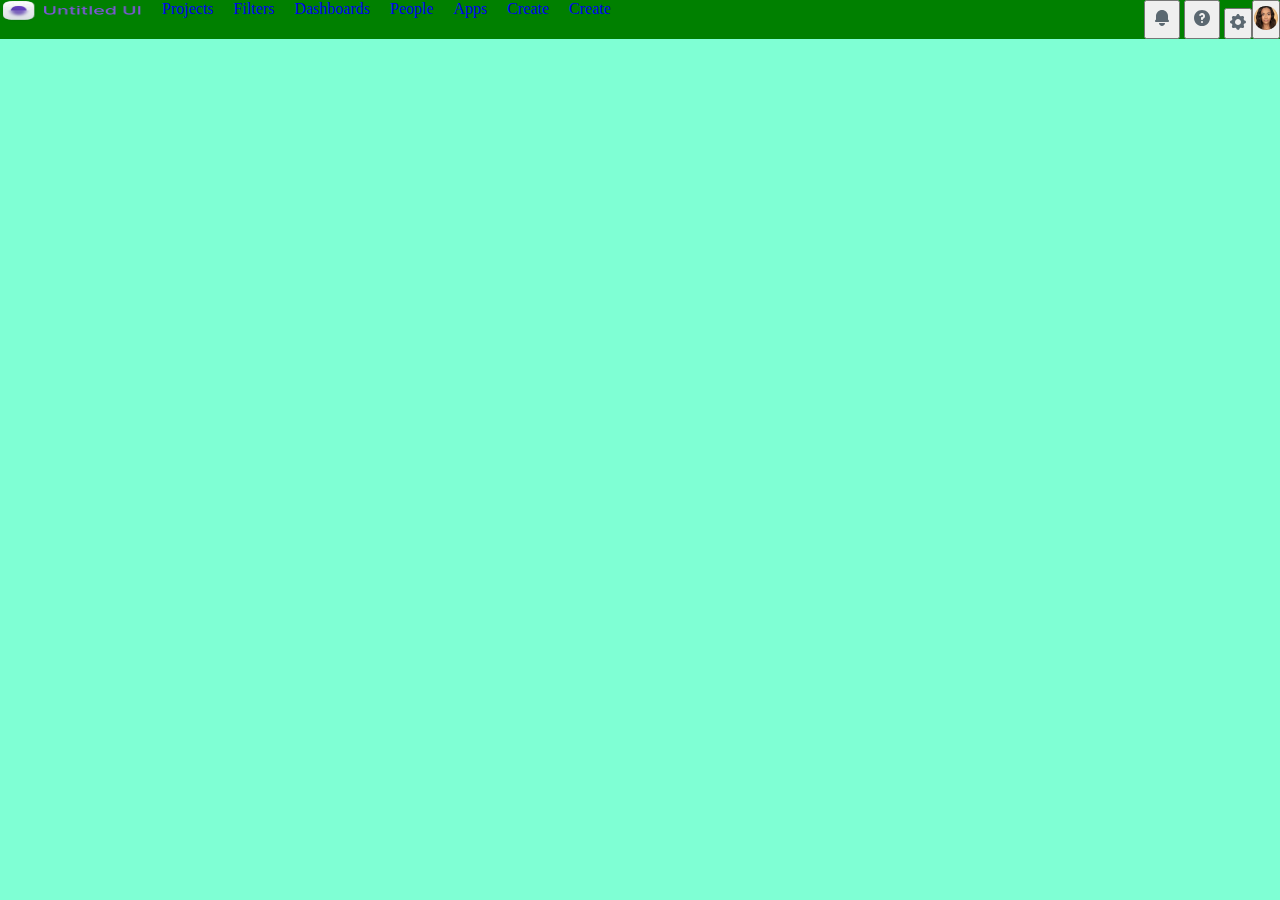
<file: lesson1/index.html>
<!DOCTYPE html>
<html lang="en">
  <head>
    <meta charset="UTF-8" />
    <meta name="viewport" content="width=device-width, initial-scale=1.0" />
    <title>Document</title>
    <link rel="stylesheet" href="./css/style.css" />
  </head>
  <body>
    <header class="header">
      <div class="header-logo">
        <a href="/">
          <img src="./img/Logo.png" alt="Logo" width="142" height="22" />
        </a>
        <nav class="header-menu">
          <ul class="header-menu-list">
            <li class="header-menu-item">
              <a class="header-menu-link" href="/">Projects</a>
            </li>
            <li class="header-menu-item">
              <a class="header-menu-link" href="/">Filters</a>
            </li>
            <li class="header-menu-item">
              <a class="header-menu-link" href="/">Dashboards</a>
            </li>
            <li class="header-menu-item">
              <a class="header-menu-link" href="/">People</a>
            </li>
            <li class="header-menu-item">
              <a class="header-menu-link" href="/">Apps</a>
            </li>
            <li class="header-menu-item">
              <a class="header-menu-link" href="/">Create</a>
            </li>
            <li class="header-menu-item">
              <a class="header-menu-link" href="/">Create</a>
            </li>
          </ul>
        </nav>
      </div>
      <div class="header-icons">
        <div class="icons">
          <button>
            <img src="./img/ring.svg" alt="ring" />
          </button>
          <button>
            <img src="./img/question.svg" alt="question" />
          </button>
          <button>
            <img src="./img/settings.svg" alt="settings" />
          </button>
        </div>
        <button class="profile">
          <img src="./img/profile.png" alt="profile" />
        </button>
      </div>
    </header>
    <!-- <div class="container">
      <div class="person">
        <div class="name">Имя</div>
        <div class="surname">Фамилия</div>
        <div class="age">возраст</div>
      </div>
    </div> -->
  </body>
</html>
</file>
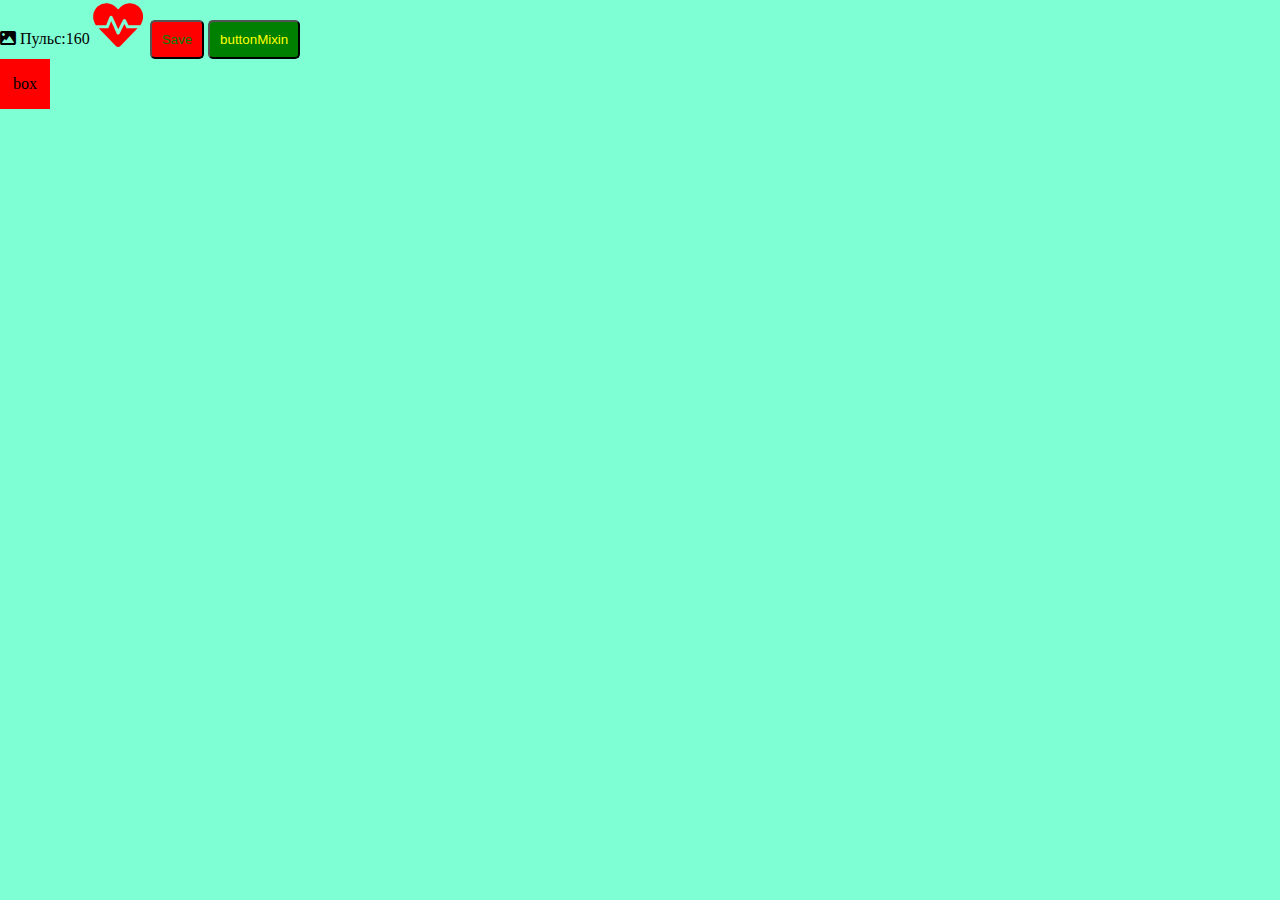
<file: lesson2/index.html>
<!DOCTYPE html>
<html lang="en">
  <head>
    <meta charset="UTF-8" />
    <meta name="viewport" content="width=device-width, initial-scale=1.0" />
    <title>Document</title>
    <link rel="stylesheet" href="./css/style.css" />
    <link
      rel="stylesheet"
      href="https://cdnjs.cloudflare.com/ajax/libs/font-awesome/6.0.0/css/all.min.css"
    />
  </head>
  <body>
    <i class="fa-solid fa-image"></i>
    Пульс:160<i class="fa-solid fa-heart-pulse"></i>

    <button class="button">Save</button>
    <button class="buttonMixin">buttonMixin</button>
    <div class="box">box</div>
  </body>
</html>
</file>
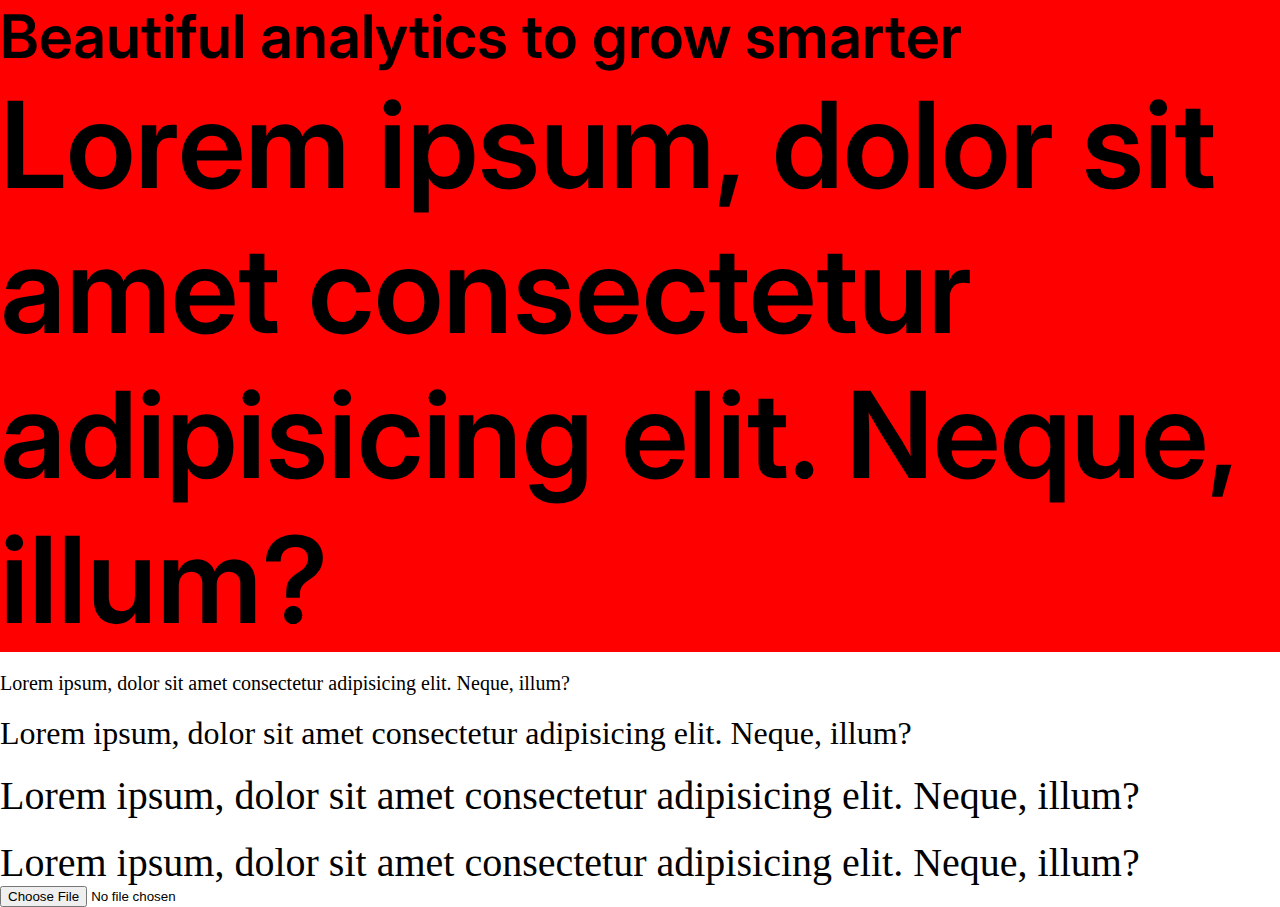
<file: lesson4/index.html>
<!DOCTYPE html>
<html lang="en">
  <head>
    <meta charset="UTF-8" />
    <meta name="viewport" content="width=device-width, initial-scale=1.0" />
    <title>Document</title>
    <link rel="stylesheet" href="./css/style.css" />
  </head>
  <body>
    <!-- <div class="title">Title</div>
    <div class="title1">Title</div>
    <div class="title2">Title</div> -->
    <!-- <div class="clamp">Beautiful analytics to grow smarter</div> -->
    <!-- <div class="wrapper">
      <div class="header">
        <div class="box box1">20</div>
        <div class="box box2">30</div>
        <div class="box box3">50</div>
      </div>
      <div class="boxs">
        content
        <div class="lorem">Lorem ipsum dolor sit amet.</div>
      </div>
      <div class="footer">
        <div class="box box1">20</div>
        <div class="box box2">30</div>
        <div class="box box3">50</div>
      </div>
    </div>
    <div class="wrap">
      <div class="box box1">20</div>
      <div class="box box2">30</div>
      <div class="box box3">50</div>
      <div class="box box1">20</div>
      <div class="box box2">30</div>
      <div class="box box3">50</div>
    </div> -->

    <div class="parent">
      <div class="clamp">
        Beautiful analytics to grow smarter
        <div class="child-em">
          Lorem ipsum, dolor sit amet consectetur adipisicing elit. Neque,
          illum?
        </div>
      </div>

      Lorem ipsum, dolor sit amet consectetur adipisicing elit. Neque, illum?
      <div class="child-rem">
        Lorem ipsum, dolor sit amet consectetur adipisicing elit. Neque, illum?
      </div>
      <div class="child-em">
        Lorem ipsum, dolor sit amet consectetur adipisicing elit. Neque, illum?
      </div>
      <div class="child-px">
        Lorem ipsum, dolor sit amet consectetur adipisicing elit. Neque, illum?
      </div>
    </div>
    <input type="file" />
  </body>
</html>
</file>
<file: lesson1/css/style.css>
:root {
  --color-white: #ffffff;
  --color-black: purple;
  --color-red: red;
  --border-radius: 30px;
  --border: 1px solid var(var(--border-radius));
  --container-width: 500px;
  --container-padding-x: 20px;
  --input-heght: 42px;
}

.container {
  max-width: calc(var(--container-width) + var(--container-padding-x) * 2);
  padding-inline: var(--container-padding-x);
  padding-block: 50px;
  background-color: chocolate;
  margin-inline: auto;
  min-width: 375px;
}

* {
  margin: 0;
  padding: 0;
  box-sizing: border-box;
}

body {
  margin-inline: auto;
  background-color: aquamarine;
}

.wrapper {
  width: 100%;
  background-color: red;
  display: flex;
  justify-content: center;
}

.person {
  display: flex;
  flex-direction: column;
  align-items: center;
  width: 100%;
  background-color: aqua;
}
.person .name {
  color: var(--color-black);
  font-size: 20px;
}
.person .surname {
  color: green;
}
.person .age {
  color: blue;
}

@media (max-width: 400px) {
  body {
    background-color: yellow;
  }
  .container {
    padding-inline: 10px;
    padding-block: 10px;
  }
  .person .name {
    font-size: 10px;
  }
}
@media (max-width: 300px) {
  body {
    background-color: grey;
  }
  .person .name {
    font-size: 30px;
  }
}
.header {
  background-color: green;
  display: flex;
  justify-content: space-between;
}
.header-logo {
  display: flex;
  gap: 20px;
}
.header-menu-list {
  display: flex;
  gap: 20px;
  list-style: none;
}
.header-menu-link {
  text-decoration: none;
}
.header-icons {
  display: flex;
}

@media (max-width: 960px) {
  .header-menu {
    display: none;
  }
}
</file>
<file: lesson2/css/style.css>
.button {
  background-color: red;
  color: green;
  padding: 10px;
  border-radius: 5px;
}

:root {
  --color-white: #ffffff;
  --color-black: purple;
  --color-red: red;
  --border-radius: 30px;
  --border: 1px solid var(var(--border-radius));
  --container-width: 500px;
  --container-padding-x: 20px;
  --input-heght: 42px;
}

.container {
  max-width: calc(var(--container-width) + var(--container-padding-x) * 2);
  padding-inline: var(--container-padding-x);
  padding-block: 50px;
  background-color: chocolate;
  margin-inline: auto;
  min-width: 375px;
}

* {
  margin: 0;
  padding: 0;
  box-sizing: border-box;
}

body {
  margin-inline: auto;
  background-color: aquamarine;
}
@media (max-width: 800px) {
  body {
    background-color: red;
  }
}
@media (max-width: 600px) {
  body {
    background-color: blue;
  }
}
@media (max-width: 500px) {
  body {
    background-color: green;
  }
}

.wrapper {
  width: 100%;
  background-color: red;
  display: flex;
  justify-content: center;
}

.person {
  display: flex;
  flex-direction: column;
  align-items: center;
  width: 100%;
  background-color: aqua;
}
.person .name {
  color: var(--color-black);
  font-size: 20px;
}
.person .surname {
  color: green;
}
.person .age {
  color: blue;
}

@media (max-width: 400px) {
  body {
    background-color: yellow;
  }
  .container {
    padding-inline: 10px;
    padding-block: 10px;
  }
  .person .name {
    font-size: 10px;
  }
}
@media (max-width: 300px) {
  body {
    background-color: grey;
  }
  .person .name {
    font-size: 30px;
  }
}
.header {
  background-color: green;
  display: flex;
  justify-content: space-between;
}
.header-logo {
  display: flex;
  gap: 20px;
}
.header-menu-list {
  display: flex;
  gap: 20px;
  list-style: none;
}
.header-menu-link {
  text-decoration: none;
}
.header-icons {
  display: flex;
}

@media (max-width: 960px) {
  .header-menu {
    display: none;
  }
}
.fa-heart-pulse {
  color: red;
  font-size: 50px;
}

.box {
  display: flex;
  align-items: center;
  justify-content: center;
  width: 50px;
  height: 50px;
  background-color: red;
}

.buttonMixin {
  background-color: green;
  color: yellow;
  padding: 10px;
  border-radius: 5px;
}
</file>
<file: lesson4/css/style.css>
.button {
  background-color: red;
  color: green;
  padding: 10px;
  border-radius: 5px;
}

@font-face {
  font-family: "Inter";
  src: url("../fonts/Inter28pt-Regular.woff2") format(woff2);
  font-weight: 400;
  font-style: normal;
  font-display: swap;
}
@font-face {
  font-family: "Inter";
  src: url("../fonts/Inter28pt-Medium.woff2") format(woff2);
  font-weight: 500;
  font-style: normal;
  font-display: swap;
}
@font-face {
  font-family: "Inter";
  src: url("../fonts/Inter28pt-SemiBold.woff2") format(woff2);
  font-weight: 600;
  font-style: normal;
  font-display: swap;
}
* {
  margin: 0;
  padding: 0;
}

html {
  font-size: 16px;
}

body {
  box-sizing: border-box;
}

:root {
  --color-white: #ffffff;
  --color-black: purple;
  --color-red: red;
  --border-radius: 30px;
  --border: 1px solid var(var(--border-radius));
  --container-width: 500px;
  --container-padding-x: 20px;
  --input-heght: 42px;
  --font-family-base: "Inter", sans-serif;
}

.title {
  font-size: 20px;
  font-family: var(--font-family-base);
  font-weight: 400;
}

.title1 {
  font-size: 20px;
  font-family: var(--font-family-base);
  font-weight: 500;
}

.title2 {
  font-size: 20px;
  font-family: var(--font-family-base);
  font-weight: 600;
}

.wrapper {
  display: flex;
  flex-direction: column;
  height: 100vh;
}

.boxs {
  display: flex;
  align-items: center;
  justify-content: center;
  width: 100%;
  height: 100%;
}
.boxs .lorem {
  background-color: aqua;
  min-width: 100px;
  width: 100%;
  max-width: 400px;
  height: 50px;
}
.boxs .box {
  display: flex;
  align-items: center;
  justify-content: center;
}
.boxs .box1 {
  flex: 1 1 20%;
  background-color: red;
}
.boxs .box2 {
  flex: 1 1 30%;
  background-color: green;
}
.boxs .box3 {
  flex: 1 1 50%;
  background-color: blue;
}

.header {
  display: flex;
}
.header .box {
  height: 50px;
  display: flex;
  align-items: center;
  justify-content: center;
}
.header .box1 {
  width: 20%;
  background-color: red;
}
.header .box2 {
  width: 30%;
  background-color: green;
}
.header .box3 {
  width: 50%;
  background-color: blue;
}

.footer {
  display: flex;
}
.footer .box {
  display: flex;
  align-items: center;
  justify-content: center;
}
.footer .box1 {
  width: 20%;
  background-color: red;
}
.footer .box2 {
  width: 30%;
  background-color: green;
}
.footer .box3 {
  width: 50%;
  background-color: blue;
}

.box {
  width: 100px;
  height: 100px;
  border: 1px red solid;
}

.wrap {
  display: flex;
  gap: 20px;
  flex-wrap: wrap;
}

.clamp {
  font-family: var(--font-family-base);
  font-size: clamp(24px, 24px + 36 * (100vw - 360px) / 920, 60px);
  font-weight: 600;
  background-color: red;
}
.clamp .child-em {
  font-size: 1.5em;
}

.parent {
  display: flex;
  flex-direction: column;
  gap: 20px;
  font-size: 20px;
}
.parent .child-rem {
  font-size: 2rem;
}
.parent .child-em {
  font-size: 2em;
}
.parent .child-px {
  font-size: 40px;
}
</file>
